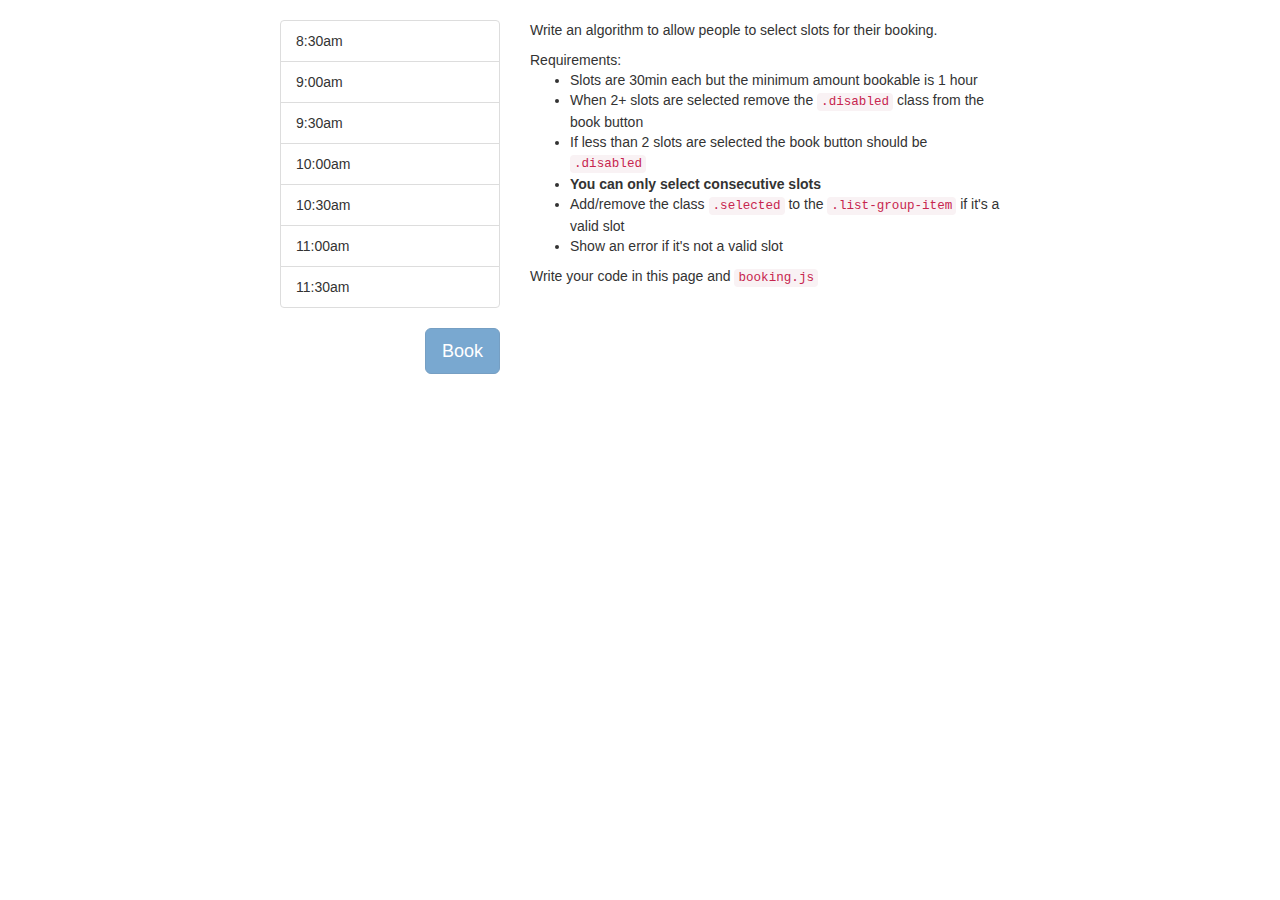
<file: booking.html>
<!doctype html>
<html lang="en">

<head>
  <meta charset="utf-8">
  <meta name="description" content="Choose available slots to book">
  <meta name="viewport" content="width=device-width, initial-scale=1">
  <title>Book a room</title>
  <link rel="stylesheet" href="https://maxcdn.bootstrapcdn.com/bootstrap/3.3.6/css/bootstrap.min.css">

  <style>
    body {
      padding: 20px;
    }

    .list-group-item {
      cursor: pointer;
    }

    .list-group-item.selected,
    .list-group-item.selected:focus,
    .list-group-item.selected:hover {
      z-index: 2;
      color: #fff;
      background-color: #337ab7;
      border-color: #337ab7;
    }
    .container {
      max-width: 750px;
    }
  </style>

</head>

<body>

  <div class="container">
    <div class="row">
      <div class="col-sm-4">
        <div class="list-group">
          <span href="#" class="list-group-item">8:30am</span>
          <span href="#" class="list-group-item">9:00am</span>
          <span href="#" class="list-group-item">9:30am</span>
          <span href="#" class="list-group-item">10:00am</span>
          <span href="#" class="list-group-item">10:30am</span>
          <span href="#" class="list-group-item">11:00am</span>
          <span href="#" class="list-group-item">11:30am</span>
        </div>
        <p class="text-right">
          <a href="#" class="btn btn-primary disabled btn-lg" id="bookButton">Book</a>
        </p>
      </div>
      <div class="col-sm-8">
        <p>
          Write an algorithm to allow people to select slots for their booking.
        </p>
        Requirements:
        <ul>
          <li>Slots are 30min each but the minimum amount bookable is 1 hour</li>
          <li>When 2+ slots are selected remove the <code>.disabled</code> class from the book button</li>
          <li>If less than 2 slots are selected the book button should be <code>.disabled</code></li>
          <li><strong>You can only select consecutive slots</strong></li>
          <li>Add/remove the class <code>.selected</code> to the <code>.list-group-item</code> if it's a valid slot</li>
          <li>Show an error if it's not a valid slot</li>
        </ul>
        Write your code in this page and <code>booking.js</code>
      </div>
    </div>
  </div>

  <script src="https://code.jquery.com/jquery-2.2.4.min.js"></script>
  <script src="booking.js"></script>
</body>

</html>
</file>
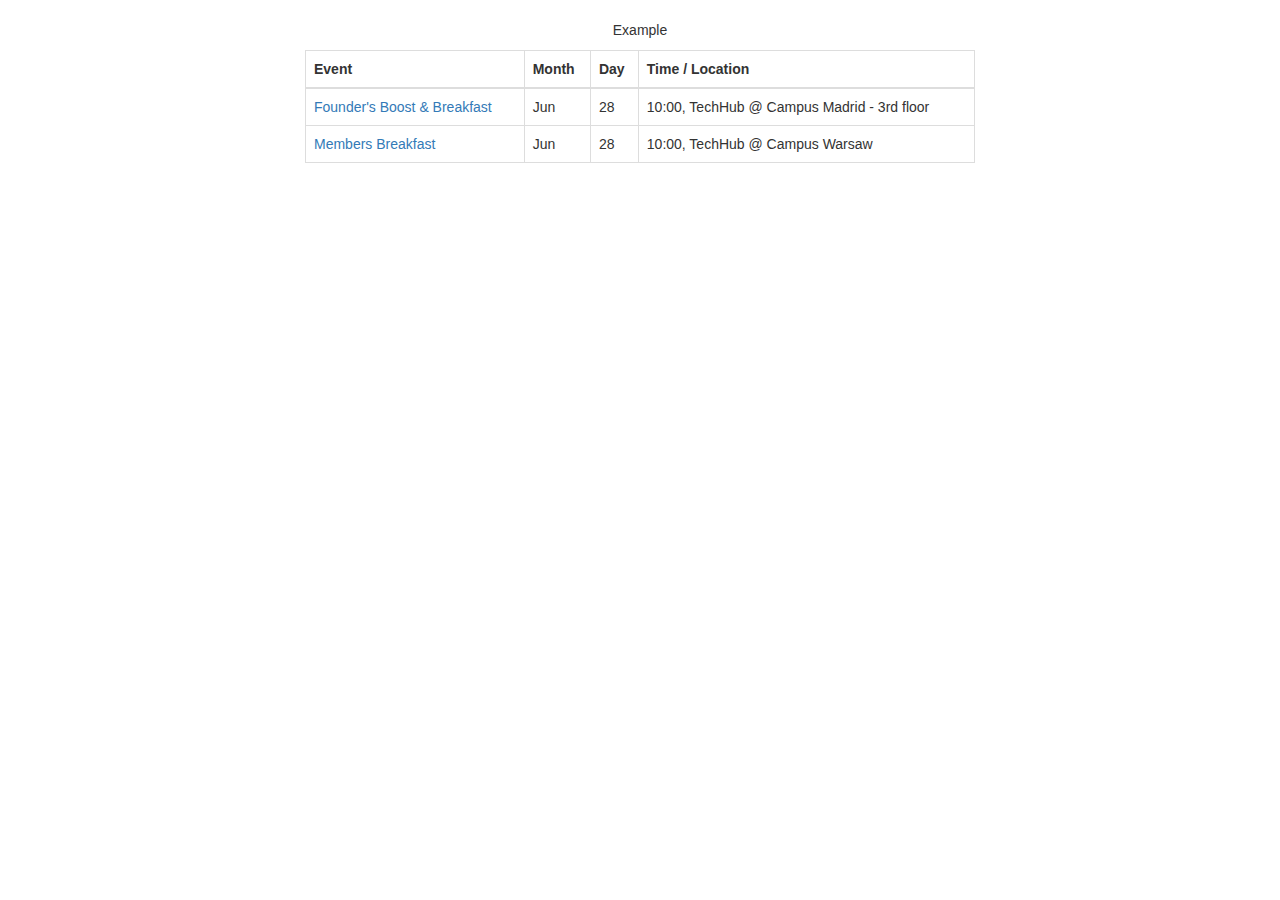
<file: events.html>
<!doctype html>
<html lang="en">

<head>
  <meta charset="utf-8">
  <meta name="description" content="Events">
  <meta name="viewport" content="width=device-width, initial-scale=1">
  <title>Events</title>
  <link rel="stylesheet" href="https://maxcdn.bootstrapcdn.com/bootstrap/3.3.6/css/bootstrap.min.css">
  <style>
    body {
      padding: 20px;
    }

    .container {
      max-width: 700px;
    }
  </style>

</head>

<body>

  <div class="container">
    <p class="text-center">
      Example
    </p>
    <table class="table table-bordered">
      <thead>
        <th>Event</th>
        <th>Month</th>
        <th>Day</th>
        <th>Time / Location</th>
      </thead>
      <tbody>
        <tr>
          <td><a href="https://www.techhub.com/events/founders-boost--breakfast">Founder's Boost & Breakfast</a></td>
          <td>Jun</td>
          <td>28</td>
          <td>10:00, TechHub @ Campus Madrid - 3rd floor</td>
        </tr>
        <tr>
          <td><a href="https://www.techhub.com/events/members-breakfast-67">Members Breakfast</a></td>
          <td>Jun</td>
          <td>28</td>
          <td>10:00, TechHub @ Campus Warsaw</td>
        </tr>
      </tbody>
    </table>
  </div>

  <script src="events.js"></script>
</body>

</html>
</file>
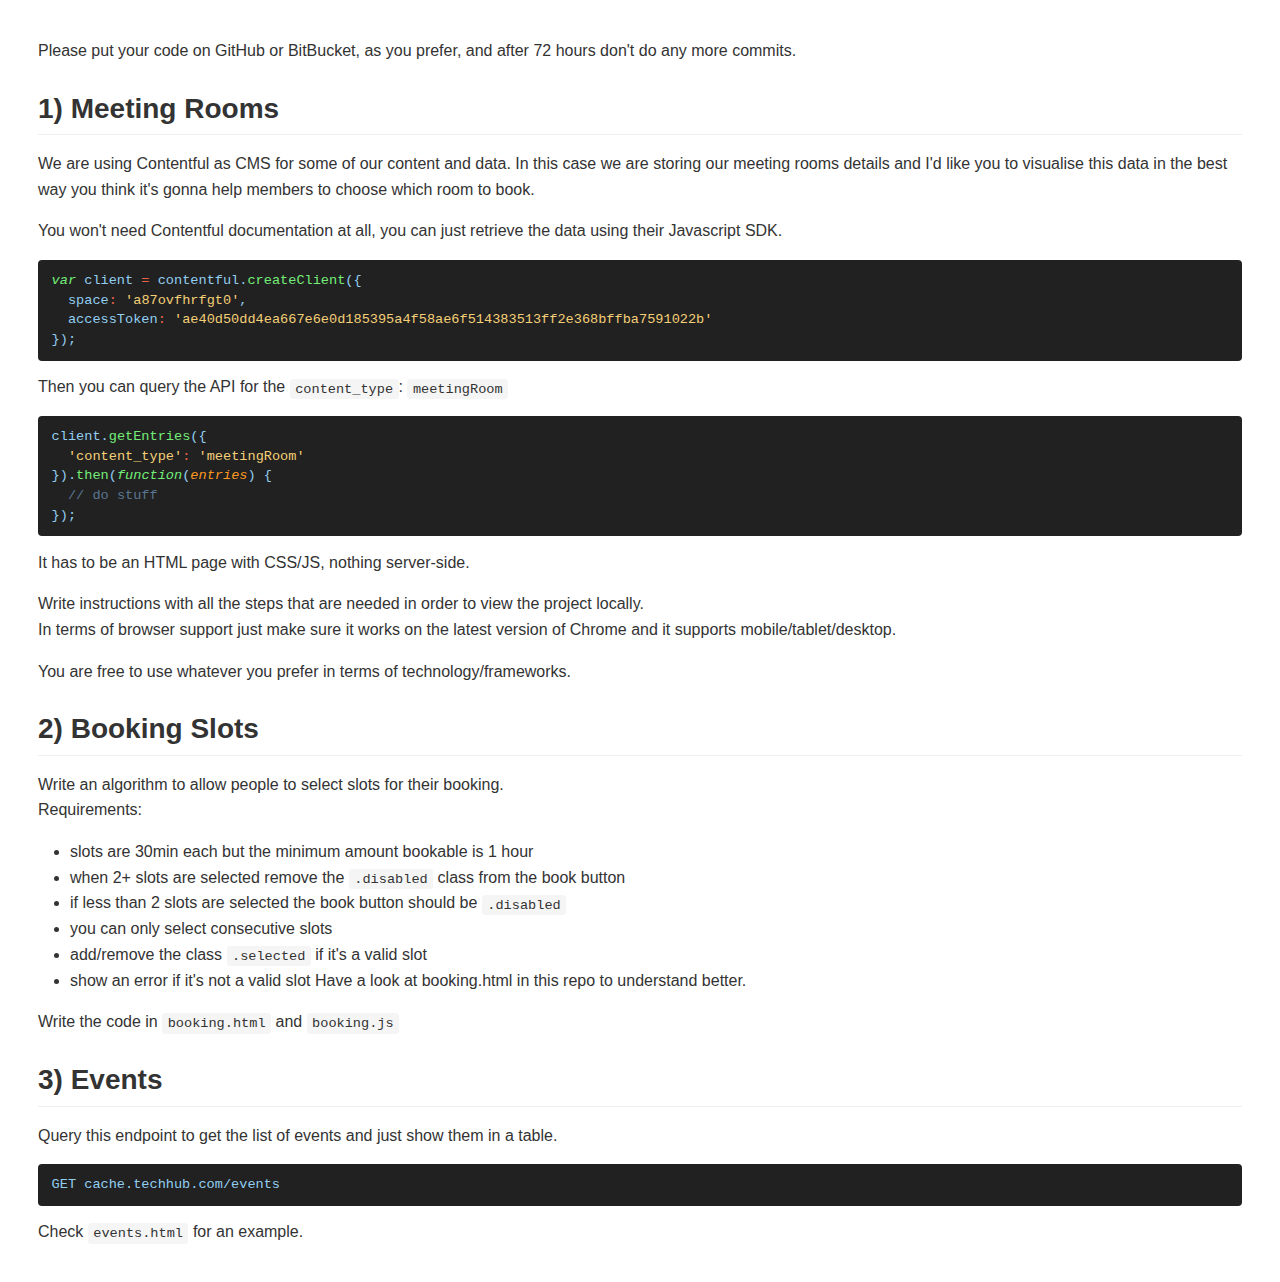
<file: README.html>
<!DOCTYPE html>
<html>
  <head>
      <meta charset="utf-8" />
      <title>README</title>
      <style>.markdown-preview:not([data-use-github-style]) { padding: 2em; font-size: 1.2em; color: rgb(146, 206, 241); overflow: auto; background-color: rgb(34, 44, 52); }
.markdown-preview:not([data-use-github-style]) > :first-child { margin-top: 0px; }
.markdown-preview:not([data-use-github-style]) h1, .markdown-preview:not([data-use-github-style]) h2, .markdown-preview:not([data-use-github-style]) h3, .markdown-preview:not([data-use-github-style]) h4, .markdown-preview:not([data-use-github-style]) h5, .markdown-preview:not([data-use-github-style]) h6 { line-height: 1.2; margin-top: 1.5em; margin-bottom: 0.5em; color: rgb(255, 255, 255); }
.markdown-preview:not([data-use-github-style]) h1 { font-size: 2.4em; font-weight: 300; }
.markdown-preview:not([data-use-github-style]) h2 { font-size: 1.8em; font-weight: 400; }
.markdown-preview:not([data-use-github-style]) h3 { font-size: 1.5em; font-weight: 500; }
.markdown-preview:not([data-use-github-style]) h4 { font-size: 1.2em; font-weight: 600; }
.markdown-preview:not([data-use-github-style]) h5 { font-size: 1.1em; font-weight: 600; }
.markdown-preview:not([data-use-github-style]) h6 { font-size: 1em; font-weight: 600; }
.markdown-preview:not([data-use-github-style]) strong { color: rgb(255, 255, 255); }
.markdown-preview:not([data-use-github-style]) del { color: rgb(74, 173, 232); }
.markdown-preview:not([data-use-github-style]) a, .markdown-preview:not([data-use-github-style]) a code { color: rgb(243, 242, 244); }
.markdown-preview:not([data-use-github-style]) img { max-width: 100%; }
.markdown-preview:not([data-use-github-style]) > p { margin-top: 0px; margin-bottom: 1.5em; }
.markdown-preview:not([data-use-github-style]) > ul, .markdown-preview:not([data-use-github-style]) > ol { margin-bottom: 1.5em; }
.markdown-preview:not([data-use-github-style]) blockquote { margin: 1.5em 0px; font-size: inherit; color: rgb(74, 173, 232); border-color: rgb(66, 86, 101); border-width: 4px; }
.markdown-preview:not([data-use-github-style]) hr { margin: 3em 0px; border-top-width: 2px; border-top-style: dashed; border-top-color: rgb(66, 86, 101); background: none; }
.markdown-preview:not([data-use-github-style]) table { margin: 1.5em 0px; }
.markdown-preview:not([data-use-github-style]) th { color: rgb(255, 255, 255); }
.markdown-preview:not([data-use-github-style]) th, .markdown-preview:not([data-use-github-style]) td { padding: 0.66em 1em; border: 1px solid rgb(66, 86, 101); }
.markdown-preview:not([data-use-github-style]) code { color: rgb(255, 255, 255); background-color: rgb(50, 65, 77); }
.markdown-preview:not([data-use-github-style]) pre.editor-colors { margin: 1.5em 0px; padding: 1em; font-size: 0.92em; border-radius: 3px; background-color: rgb(42, 54, 64); }
.markdown-preview:not([data-use-github-style]) kbd { color: rgb(255, 255, 255); border-width: 1px 1px 2px; border-style: solid; border-color: rgb(66, 86, 101) rgb(66, 86, 101) rgb(54, 70, 83); background-color: rgb(50, 65, 77); }
.markdown-preview[data-use-github-style] { font-family: 'Helvetica Neue', Helvetica, 'Segoe UI', Arial, freesans, sans-serif; line-height: 1.6; word-wrap: break-word; padding: 30px; font-size: 16px; color: rgb(51, 51, 51); overflow: scroll; background-color: rgb(255, 255, 255); }
.markdown-preview[data-use-github-style] > :first-child { margin-top: 0px !important; }
.markdown-preview[data-use-github-style] > :last-child { margin-bottom: 0px !important; }
.markdown-preview[data-use-github-style] a:not([href]) { color: inherit; text-decoration: none; }
.markdown-preview[data-use-github-style] .absent { color: rgb(204, 0, 0); }
.markdown-preview[data-use-github-style] .anchor { position: absolute; top: 0px; left: 0px; display: block; padding-right: 6px; padding-left: 30px; margin-left: -30px; }
.markdown-preview[data-use-github-style] .anchor:focus { outline: none; }
.markdown-preview[data-use-github-style] h1, .markdown-preview[data-use-github-style] h2, .markdown-preview[data-use-github-style] h3, .markdown-preview[data-use-github-style] h4, .markdown-preview[data-use-github-style] h5, .markdown-preview[data-use-github-style] h6 { position: relative; margin-top: 1em; margin-bottom: 16px; font-weight: bold; line-height: 1.4; }
.markdown-preview[data-use-github-style] h1 .octicon-link, .markdown-preview[data-use-github-style] h2 .octicon-link, .markdown-preview[data-use-github-style] h3 .octicon-link, .markdown-preview[data-use-github-style] h4 .octicon-link, .markdown-preview[data-use-github-style] h5 .octicon-link, .markdown-preview[data-use-github-style] h6 .octicon-link { display: none; color: rgb(0, 0, 0); vertical-align: middle; }
.markdown-preview[data-use-github-style] h1:hover .anchor, .markdown-preview[data-use-github-style] h2:hover .anchor, .markdown-preview[data-use-github-style] h3:hover .anchor, .markdown-preview[data-use-github-style] h4:hover .anchor, .markdown-preview[data-use-github-style] h5:hover .anchor, .markdown-preview[data-use-github-style] h6:hover .anchor { padding-left: 8px; margin-left: -30px; text-decoration: none; }
.markdown-preview[data-use-github-style] h1:hover .anchor .octicon-link, .markdown-preview[data-use-github-style] h2:hover .anchor .octicon-link, .markdown-preview[data-use-github-style] h3:hover .anchor .octicon-link, .markdown-preview[data-use-github-style] h4:hover .anchor .octicon-link, .markdown-preview[data-use-github-style] h5:hover .anchor .octicon-link, .markdown-preview[data-use-github-style] h6:hover .anchor .octicon-link { display: inline-block; }
.markdown-preview[data-use-github-style] h1 tt, .markdown-preview[data-use-github-style] h2 tt, .markdown-preview[data-use-github-style] h3 tt, .markdown-preview[data-use-github-style] h4 tt, .markdown-preview[data-use-github-style] h5 tt, .markdown-preview[data-use-github-style] h6 tt, .markdown-preview[data-use-github-style] h1 code, .markdown-preview[data-use-github-style] h2 code, .markdown-preview[data-use-github-style] h3 code, .markdown-preview[data-use-github-style] h4 code, .markdown-preview[data-use-github-style] h5 code, .markdown-preview[data-use-github-style] h6 code { font-size: inherit; }
.markdown-preview[data-use-github-style] h1 { padding-bottom: 0.3em; font-size: 2.25em; line-height: 1.2; border-bottom-width: 1px; border-bottom-style: solid; border-bottom-color: rgb(238, 238, 238); }
.markdown-preview[data-use-github-style] h1 .anchor { line-height: 1; }
.markdown-preview[data-use-github-style] h2 { padding-bottom: 0.3em; font-size: 1.75em; line-height: 1.225; border-bottom-width: 1px; border-bottom-style: solid; border-bottom-color: rgb(238, 238, 238); }
.markdown-preview[data-use-github-style] h2 .anchor { line-height: 1; }
.markdown-preview[data-use-github-style] h3 { font-size: 1.5em; line-height: 1.43; }
.markdown-preview[data-use-github-style] h3 .anchor { line-height: 1.2; }
.markdown-preview[data-use-github-style] h4 { font-size: 1.25em; }
.markdown-preview[data-use-github-style] h4 .anchor { line-height: 1.2; }
.markdown-preview[data-use-github-style] h5 { font-size: 1em; }
.markdown-preview[data-use-github-style] h5 .anchor { line-height: 1.1; }
.markdown-preview[data-use-github-style] h6 { font-size: 1em; color: rgb(119, 119, 119); }
.markdown-preview[data-use-github-style] h6 .anchor { line-height: 1.1; }
.markdown-preview[data-use-github-style] p, .markdown-preview[data-use-github-style] blockquote, .markdown-preview[data-use-github-style] ul, .markdown-preview[data-use-github-style] ol, .markdown-preview[data-use-github-style] dl, .markdown-preview[data-use-github-style] table, .markdown-preview[data-use-github-style] pre { margin-top: 0px; margin-bottom: 16px; }
.markdown-preview[data-use-github-style] hr { height: 4px; padding: 0px; margin: 16px 0px; border: 0px none; background-color: rgb(231, 231, 231); }
.markdown-preview[data-use-github-style] ul, .markdown-preview[data-use-github-style] ol { padding-left: 2em; }
.markdown-preview[data-use-github-style] ul.no-list, .markdown-preview[data-use-github-style] ol.no-list { padding: 0px; list-style-type: none; }
.markdown-preview[data-use-github-style] ul ul, .markdown-preview[data-use-github-style] ul ol, .markdown-preview[data-use-github-style] ol ol, .markdown-preview[data-use-github-style] ol ul { margin-top: 0px; margin-bottom: 0px; }
.markdown-preview[data-use-github-style] li > p { margin-top: 16px; }
.markdown-preview[data-use-github-style] dl { padding: 0px; }
.markdown-preview[data-use-github-style] dl dt { padding: 0px; margin-top: 16px; font-size: 1em; font-style: italic; font-weight: bold; }
.markdown-preview[data-use-github-style] dl dd { padding: 0px 16px; margin-bottom: 16px; }
.markdown-preview[data-use-github-style] blockquote { padding: 0px 15px; color: rgb(119, 119, 119); border-left-width: 4px; border-left-style: solid; border-left-color: rgb(221, 221, 221); }
.markdown-preview[data-use-github-style] blockquote > :first-child { margin-top: 0px; }
.markdown-preview[data-use-github-style] blockquote > :last-child { margin-bottom: 0px; }
.markdown-preview[data-use-github-style] table { display: block; width: 100%; overflow: auto; word-break: keep-all; }
.markdown-preview[data-use-github-style] table th { font-weight: bold; }
.markdown-preview[data-use-github-style] table th, .markdown-preview[data-use-github-style] table td { padding: 6px 13px; border: 1px solid rgb(221, 221, 221); }
.markdown-preview[data-use-github-style] table tr { border-top-width: 1px; border-top-style: solid; border-top-color: rgb(204, 204, 204); background-color: rgb(255, 255, 255); }
.markdown-preview[data-use-github-style] table tr:nth-child(2n) { background-color: rgb(248, 248, 248); }
.markdown-preview[data-use-github-style] img { max-width: 100%; box-sizing: border-box; }
.markdown-preview[data-use-github-style] .emoji { max-width: none; }
.markdown-preview[data-use-github-style] span.frame { display: block; overflow: hidden; }
.markdown-preview[data-use-github-style] span.frame > span { display: block; float: left; width: auto; padding: 7px; margin: 13px 0px 0px; overflow: hidden; border: 1px solid rgb(221, 221, 221); }
.markdown-preview[data-use-github-style] span.frame span img { display: block; float: left; }
.markdown-preview[data-use-github-style] span.frame span span { display: block; padding: 5px 0px 0px; clear: both; color: rgb(51, 51, 51); }
.markdown-preview[data-use-github-style] span.align-center { display: block; overflow: hidden; clear: both; }
.markdown-preview[data-use-github-style] span.align-center > span { display: block; margin: 13px auto 0px; overflow: hidden; text-align: center; }
.markdown-preview[data-use-github-style] span.align-center span img { margin: 0px auto; text-align: center; }
.markdown-preview[data-use-github-style] span.align-right { display: block; overflow: hidden; clear: both; }
.markdown-preview[data-use-github-style] span.align-right > span { display: block; margin: 13px 0px 0px; overflow: hidden; text-align: right; }
.markdown-preview[data-use-github-style] span.align-right span img { margin: 0px; text-align: right; }
.markdown-preview[data-use-github-style] span.float-left { display: block; float: left; margin-right: 13px; overflow: hidden; }
.markdown-preview[data-use-github-style] span.float-left span { margin: 13px 0px 0px; }
.markdown-preview[data-use-github-style] span.float-right { display: block; float: right; margin-left: 13px; overflow: hidden; }
.markdown-preview[data-use-github-style] span.float-right > span { display: block; margin: 13px auto 0px; overflow: hidden; text-align: right; }
.markdown-preview[data-use-github-style] code, .markdown-preview[data-use-github-style] tt { padding: 0.2em 0px; margin: 0px; font-size: 85%; border-radius: 3px; background-color: rgba(0, 0, 0, 0.0392157); }
.markdown-preview[data-use-github-style] code::before, .markdown-preview[data-use-github-style] tt::before, .markdown-preview[data-use-github-style] code::after, .markdown-preview[data-use-github-style] tt::after { letter-spacing: -0.2em; content: " "; }
.markdown-preview[data-use-github-style] code br, .markdown-preview[data-use-github-style] tt br { display: none; }
.markdown-preview[data-use-github-style] del code { text-decoration: inherit; }
.markdown-preview[data-use-github-style] pre > code { padding: 0px; margin: 0px; font-size: 100%; word-break: normal; white-space: pre; border: 0px; background: transparent; }
.markdown-preview[data-use-github-style] .highlight { margin-bottom: 16px; }
.markdown-preview[data-use-github-style] .highlight pre, .markdown-preview[data-use-github-style] pre { padding: 16px; overflow: auto; font-size: 85%; line-height: 1.45; border-radius: 3px; background-color: rgb(33, 33, 33); }
.markdown-preview[data-use-github-style] .highlight pre { margin-bottom: 0px; word-break: normal; }
.markdown-preview[data-use-github-style] pre { word-wrap: normal; }
.markdown-preview[data-use-github-style] pre code, .markdown-preview[data-use-github-style] pre tt { display: inline; max-width: initial; padding: 0px; margin: 0px; overflow: initial; line-height: inherit; word-wrap: normal; border: 0px; background-color: transparent; }
.markdown-preview[data-use-github-style] pre code::before, .markdown-preview[data-use-github-style] pre tt::before, .markdown-preview[data-use-github-style] pre code::after, .markdown-preview[data-use-github-style] pre tt::after { content: normal; }
.markdown-preview[data-use-github-style] kbd { display: inline-block; padding: 3px 5px; font-size: 11px; line-height: 10px; color: rgb(85, 85, 85); vertical-align: middle; border-style: solid; border-width: 1px; border-color: rgb(204, 204, 204) rgb(204, 204, 204) rgb(187, 187, 187); border-radius: 3px; box-shadow: rgb(187, 187, 187) 0px -1px 0px inset; background-color: rgb(252, 252, 252); }
.markdown-preview[data-use-github-style] a { color: rgb(51, 122, 183); }
.markdown-preview[data-use-github-style] code { color: inherit; }
.markdown-preview[data-use-github-style] pre.editor-colors { padding: 0.8em 1em; margin-bottom: 1em; font-size: 0.85em; border-radius: 4px; overflow: auto; }
.scrollbars-visible-always .markdown-preview pre.editor-colors::shadow .vertical-scrollbar, .scrollbars-visible-always .markdown-preview pre.editor-colors::shadow .horizontal-scrollbar { visibility: hidden; }
.scrollbars-visible-always .markdown-preview pre.editor-colors:hover::shadow .vertical-scrollbar, .scrollbars-visible-always .markdown-preview pre.editor-colors:hover::shadow .horizontal-scrollbar { visibility: visible; }
.conflict-resolved {
  background: #519aba;
}
.conflict-ours {
  background: rgba(81, 154, 186, 0.4);
}
.conflict-ours.cursor-line {
  background: rgba(81, 154, 186, 0.3);
}
.conflict-theirs {
  background: rgba(141, 193, 73, 0.4);
}
.conflict-theirs.cursor-line {
  background: rgba(141, 193, 73, 0.3);
}
.conflict-base {
  background: rgba(29, 91, 145, 0.4);
}
.conflict-base.cursor-line {
  background: rgba(29, 91, 145, 0.3);
}
.conflict-dirty {
  background: rgba(204, 62, 68, 0.4);
}
.conflict-dirty.cursor-line {
  background: rgba(204, 62, 68, 0.3);
}

.bracket-matcher .region {
  border-bottom: 1px dotted lime;
  position: absolute;
}

.spell-check-misspelling .region {
  border-bottom: 2px dotted rgba(255, 51, 51, 0.75);
}

pre.editor-colors,
.host {
  background-color: #222c34;
  color: #92cef1;
}
pre.editor-colors .gutter,
.host .gutter {
  background-color: #222c34;
  color: #92cef1;
}
pre.editor-colors .gutter .line-number.cursor-line,
.host .gutter .line-number.cursor-line {
  background-color: #2b3d49;
  color: #92cef1;
}
pre.editor-colors .gutter .line-number.cursor-line-no-selection,
.host .gutter .line-number.cursor-line-no-selection {
  color: #92cef1;
}
pre.editor-colors .wrap-guide,
.host .wrap-guide {
  color: #3b3a32;
}
pre.editor-colors .indent-guide,
.host .indent-guide {
  color: #3b3a32;
}
pre.editor-colors .invisible-character,
.host .invisible-character {
  color: #3b3a32;
}
pre.editor-colors .search-results .marker .region,
.host .search-results .marker .region {
  background-color: transparent;
  border: #3b3a32;
}
pre.editor-colors .search-results .marker.current-result .region,
.host .search-results .marker.current-result .region {
  border: #92cef1;
}
pre.editor-colors.is-focused .cursor,
.host(.is-focused) .cursor {
  border-color: #f3f2f4;
}
pre.editor-colors.is-focused .selection .region,
.host(.is-focused) .selection .region {
  background-color: #364958;
}
pre.editor-colors.is-focused .line-number.cursor-line-no-selection,
pre.editor-colors.is-focused .line.cursor-line,
.host(.is-focused) .line-number.cursor-line-no-selection,
.host(.is-focused) .line.cursor-line {
  background-color: #2b3d49;
}
.comment {
  color: #5a7690;
}
.string {
  color: #f4cf77;
}
.constant.numeric {
  color: #b094de;
}
.constant.language {
  color: #b094de;
}
.constant.character,
.constant.other {
  color: #b094de;
}
.keyword {
  color: #ea6442;
}
.storage {
  color: #ea6442;
}
.storage.type {
  font-style: italic;
  color: #74ed78;
}
.entity.name.class {
  text-decoration: underline;
  color: #74ed78;
}
.entity.other.inherited-class {
  font-style: italic;
  text-decoration: underline;
  color: #74ed78;
}
.entity.name.function {
  color: #74ed78;
}
.variable.parameter {
  font-style: italic;
  color: #FD971F;
}
.entity.name.tag {
  color: #ea6442;
}
.entity.other.attribute-name {
  color: #74ed78;
}
.support.function {
  color: #74ed78;
}
.support.constant {
  color: #74ed78;
}
.support.type,
.support.class {
  font-style: italic;
  color: #74ed78;
}
.invalid {
  color: #8cc8ec;
  background-color: #ea6442;
}
.invalid.deprecated {
  color: #8cc8ec;
  background-color: #b094de;
}
.meta.structure.dictionary.json .string.quoted.double.json {
  color: #f4cf77;
}
.meta.diff,
.meta.diff.header {
  color: #75715E;
}
.markup.deleted {
  color: #ea6442;
}
.markup.inserted {
  color: #74ed78;
}
.markup.changed {
  color: #f4cf77;
}
.text.html.ruby .source {
  background-color: #0B0B0B;
}
.text .source {
  background-color: rgba(0, 0, 0, 0.15);
}
</style>
  </head>
  <body class='markdown-preview' data-use-github-style><p>Please put your code on GitHub or BitBucket, as you prefer, and after 72 hours don&#39;t do any more commits.</p>
<h2 id="1-meeting-rooms">1) Meeting Rooms</h2>
<p>We are using Contentful as CMS for some of our content and data.
In this case we are storing our meeting rooms details and I&#39;d like you to visualise this data in the best way you think it&#39;s gonna help members to choose which room to book.</p>
<p>You won&#39;t need Contentful documentation at all, you can just retrieve the data using their Javascript SDK.</p>
<pre class="editor-colors lang-js"><div class="line"><span class="source js"><span class="storage type var js"><span>var</span></span><span>&nbsp;client&nbsp;</span><span class="keyword operator assignment js"><span>=</span></span><span>&nbsp;</span><span class="variable other object js"><span>contentful</span></span><span class="meta method-call js"><span class="meta delimiter method period js"><span>.</span></span><span class="entity name function js"><span>createClient</span></span><span class="meta arguments js"><span class="punctuation definition arguments begin bracket round js"><span>(</span></span><span class="meta brace curly js"><span>{</span></span></span></span></span></div><div class="line"><span class="source js"><span class="meta method-call js"><span class="meta arguments js"><span>&nbsp;&nbsp;space</span><span class="keyword operator js"><span>:</span></span><span>&nbsp;</span><span class="string quoted single js"><span class="punctuation definition string begin js"><span>&#39;</span></span><span>a87ovfhrfgt0</span><span class="punctuation definition string end js"><span>&#39;</span></span></span><span class="meta delimiter object comma js"><span>,</span></span></span></span></span></div><div class="line"><span class="source js"><span class="meta method-call js"><span class="meta arguments js"><span>&nbsp;&nbsp;accessToken</span><span class="keyword operator js"><span>:</span></span><span>&nbsp;</span><span class="string quoted single js"><span class="punctuation definition string begin js"><span>&#39;</span></span><span>ae40d50dd4ea667e6e0d185395a4f58ae6f514383513ff2e368bffba7591022b</span><span class="punctuation definition string end js"><span>&#39;</span></span></span></span></span></span></div><div class="line"><span class="source js"><span class="meta method-call js"><span class="meta arguments js"><span class="meta brace curly js"><span>}</span></span><span class="punctuation definition arguments end bracket round js"><span>)</span></span></span></span><span class="punctuation terminator statement js"><span>;</span></span></span></div></pre>
<p>Then you can query the API for the <code>content_type</code>: <code>meetingRoom</code></p>
<pre class="editor-colors lang-js"><div class="line"><span class="source js"><span class="variable other object js"><span>client</span></span><span class="meta method-call js"><span class="meta delimiter method period js"><span>.</span></span><span class="entity name function js"><span>getEntries</span></span><span class="meta arguments js"><span class="punctuation definition arguments begin bracket round js"><span>(</span></span><span class="meta brace curly js"><span>{</span></span></span></span></span></div><div class="line"><span class="source js"><span class="meta method-call js"><span class="meta arguments js"><span>&nbsp;&nbsp;</span><span class="string quoted single js"><span class="punctuation definition string begin js"><span>&#39;</span></span><span>content_type</span><span class="punctuation definition string end js"><span>&#39;</span></span></span><span class="keyword operator js"><span>:</span></span><span>&nbsp;</span><span class="string quoted single js"><span class="punctuation definition string begin js"><span>&#39;</span></span><span>meetingRoom</span><span class="punctuation definition string end js"><span>&#39;</span></span></span></span></span></span></div><div class="line"><span class="source js"><span class="meta method-call js"><span class="meta arguments js"><span class="meta brace curly js"><span>}</span></span><span class="punctuation definition arguments end bracket round js"><span>)</span></span></span><span class="meta delimiter method period js"><span>.</span></span><span class="entity name function js"><span>then</span></span><span class="meta arguments js"><span class="punctuation definition arguments begin bracket round js"><span>(</span></span><span class="meta function js"><span class="storage type function js"><span>function</span></span><span class="punctuation definition parameters begin js"><span>(</span></span><span class="variable parameter function js"><span>entries</span></span><span class="punctuation definition parameters end js"><span>)</span></span></span><span>&nbsp;</span><span class="meta brace curly js"><span>{</span></span></span></span></span></div><div class="line"><span class="source js"><span class="meta method-call js"><span class="meta arguments js"><span class="punctuation whitespace comment leading js"><span>&nbsp;&nbsp;</span></span><span class="comment line double-slash js"><span class="punctuation definition comment js"><span>//</span></span><span>&nbsp;do&nbsp;stuff</span><span>&nbsp;</span></span></span></span></span></div><div class="line"><span class="source js"><span class="meta method-call js"><span class="meta arguments js"><span class="meta brace curly js"><span>}</span></span><span class="punctuation definition arguments end bracket round js"><span>)</span></span></span></span><span class="punctuation terminator statement js"><span>;</span></span></span></div></pre>
<p>It has to be an HTML page with CSS/JS, nothing server-side.</p>
<p>Write instructions with all the steps that are needed in order to view the project locally.<br>In terms of browser support just make sure it works on the latest version of Chrome and it supports mobile/tablet/desktop.</p>
<p>You are free to use whatever you prefer in terms of technology/frameworks.</p>
<h2 id="2-booking-slots">2) Booking Slots</h2>
<p>Write an algorithm to allow people to select slots for their booking.<br>Requirements:</p>
<ul>
<li>slots are 30min each but the minimum amount bookable is 1 hour</li>
<li>when 2+ slots are selected remove the <code>.disabled</code> class from the book button</li>
<li>if less than 2 slots are selected the book button should be <code>.disabled</code></li>
<li>you can only select consecutive slots</li>
<li>add/remove the class <code>.selected</code> if it&#39;s a valid slot</li>
<li>show an error if it&#39;s not a valid slot
Have a look at booking.html in this repo to understand better.</li>
</ul>
<p>Write the code in <code>booking.html</code> and <code>booking.js</code></p>
<h2 id="3-events">3) Events</h2>
<p>Query this endpoint to get the list of events and just show them in a table.</p>
<pre class="editor-colors lang-text"><div class="line"><span class="text plain"><span class="meta paragraph text"><span>GET&nbsp;cache.techhub.com/events</span></span></span></div></pre><p>Check <code>events.html</code> for an example.</p></body>
</html>
</file>
